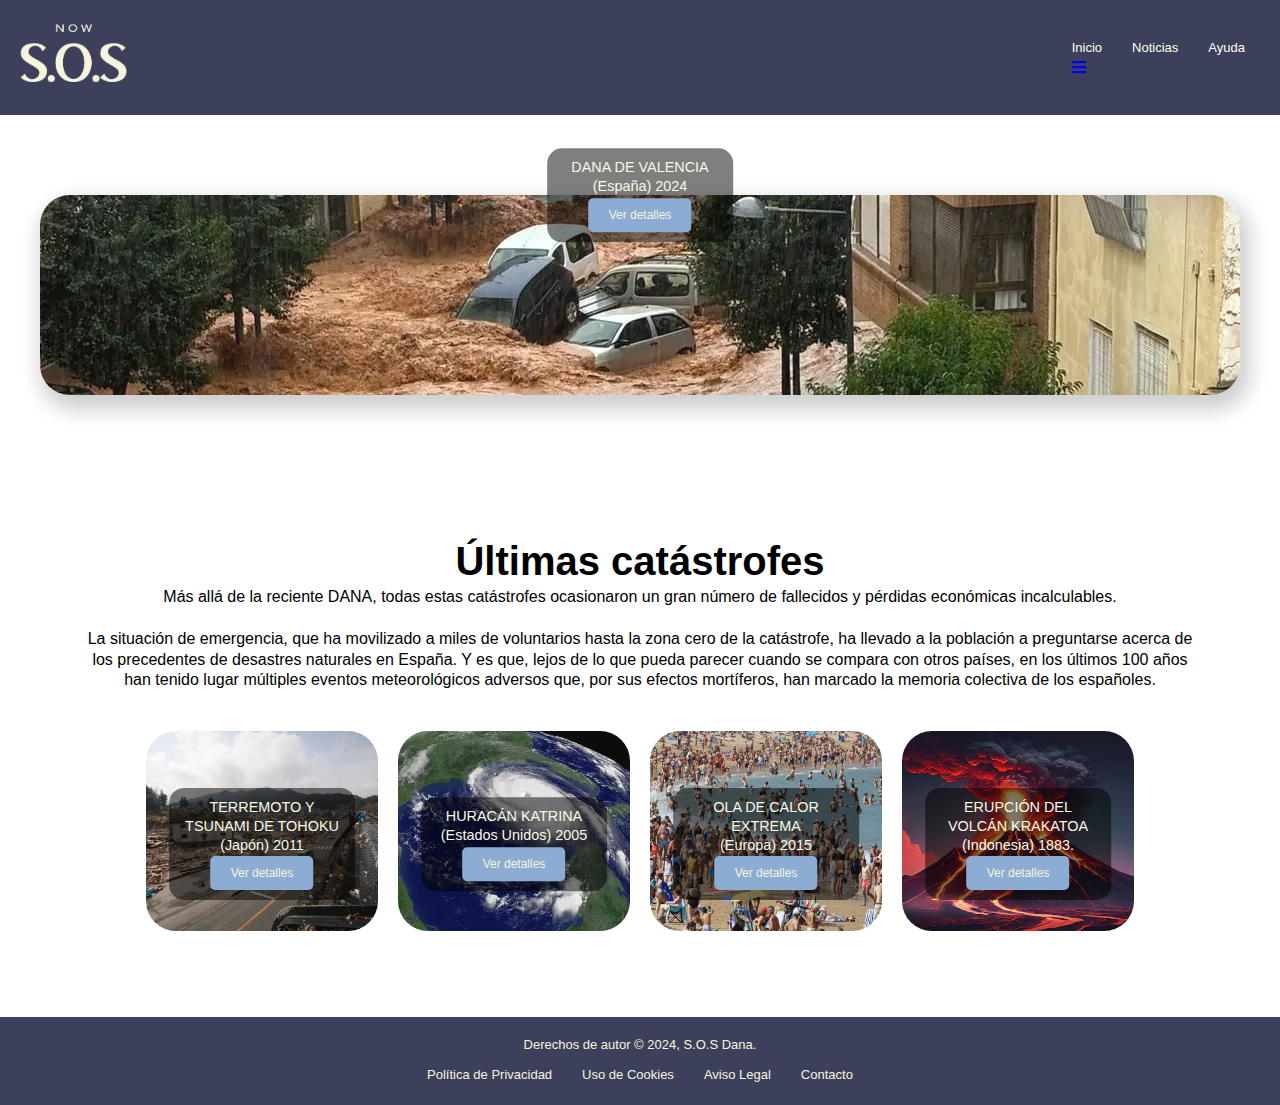
<file: actividad5 (sosDana)/index.html>
<!DOCTYPE html>
<html lang="en">
<head>
    <meta charset="UTF-8">
    <meta name="viewport" content="width=device-width, initial-scale=1.0">
    <meta name="Sos Dana" content="Página de ayuda a las personas afectadas por la Dana ocurrida en Valencia">
    <title>Landing page</title>

    <link rel="stylesheet" href="estilo.css">
    <link href="https://cdnjs.cloudflare.com/ajax/libs/font-awesome/5.15.4/css/all.min.css" rel="stylesheet">


</head>
<body>
  
    <header class="header">
        <div class="header__logo">
            <a class="header__link" href="./index.html">
                <img class="header__link--logo" src="./img/logoBeigeSos.png" alt="logoBeigeSos">
            </a>
        </div>

        <nav class="header__nav">
            <ul class="header__menu">
                <li class="header__menu--item"><a href="./index.html">Inicio</a></li>
                <li class="header__menu--item"><a href="./pagina-catastrofe.html">Noticias</a></li>
                <li class="header__menu--item"><a href="./pagina-catastrofe.html">Ayuda</a></li>
            </ul>

            <a href="#" class="icon"><i class="fa fa-bars" aria-hidden="true" id="menu-icon"></i></a>
            


        </nav>
    </header>


    <main class="main">
        <div class="main__img">

            <picture class="picture-container">
                <source media="(min-width: 1024px)" srcset="img/Desastre 1.jpg">
                <source media="(min-width: 768px)" srcset="img/Desastre 1.jpg">
                <img class="picture1__1" src="img/danaValencia" alt="Desastre 1"> 

                    <div class="overlay">
                        <p class="overlay__p">DANA DE VALENCIA <br>(España) 2024</p>
                        <a href="./pagina-catastrofe.html"><button class="button">Ver detalles </button></a>
                    </div>
            </picture>
            
            <section class="section">
                <h1 class="section__h1">Últimas catástrofes</h1>
                <p class="section__p">Más allá de la reciente DANA, todas estas catástrofes ocasionaron un gran número de fallecidos y pérdidas económicas incalculables.</p><br><p>La situación de emergencia, que ha movilizado a miles de voluntarios hasta la zona cero de la catástrofe, ha llevado a la población a preguntarse acerca de los precedentes de desastres naturales en España. Y es que, lejos de lo que pueda parecer cuando se compara con otros países, en los últimos 100 años han tenido lugar múltiples eventos meteorológicos adversos que, por sus efectos mortíferos, han marcado la memoria colectiva de los españoles. </p>
            </section>
            
            <picture class="picture-container">

                <source media="(min-width: 1024px)" srcset="img/terremotoJapon.jpg">
                <source media="(min-width: 768px)" srcset="img/terremotoJapon.jpg" >
                <img class="picture1" src="img/terremotoJapon.jpg" alt="Desastre 2">

                    <div class="overlay">
                        <p class="overlay__p">TERREMOTO Y TSUNAMI DE TOHOKU <br>(Japón) 2011</p>
                        <button class="button">Ver detalles</button>
                    </div>
            </picture>
            
            <picture class="picture-container">

                <source media="(min-width: 1024px)" srcset="img/huracanKatrina.jpg">
                <source media="(min-width: 768px)" srcset="img/huracanKatrina.jpg" >
                <img class="picture1" src="img/huracanKatrina.jpg" alt="Desastre 3">

                    <div class="overlay">
                        <p class="overlay__p">HURACÁN KATRINA <br>(Estados Unidos) 2005</p>
                        <button class="button">Ver detalles</button>
                    </div>
            </picture>
            
            <picture class="picture-container">

                <source media="(min-width: 1024px)" srcset="img/olaCalorEuropa.jpg">
                <source media="(min-width: 768px)" srcset="img/olaCalorEuropa.jpg">
                <img class="picture1" src="img/olaCalorEuropa.jpg" alt="Desastre 4">

                    <div class="overlay">
                        <p class="overlay__p">OLA DE CALOR EXTREMA <br> (Europa) 2015</p>
                        <button class="button">Ver detalles</button>
                    </div>
            </picture>
            
             <picture class="picture-container">

                <source media="(min-width: 1024px)" srcset="img/erupcionIndonesia.jpg">
                <source media="(min-width: 768px)" srcset="img/erupcionIndonesia.jpg">
                <img class="picture1" src="img/erupcionIndonesia.jpg" alt="Desastre 5">

                    <div class="overlay">
                        <p class="overlay__p">ERUPCIÓN DEL VOLCÁN KRAKATOA (Indonesia)  1883.</p>
                        <button class="button">Ver detalles</button>
                    </div>
            </picture>
        </div>
    </main>


    <footer class="footer">
            <p class="footer__p">Derechos de autor &copy 2024, S.O.S Dana.</p>
            <div>
                <ul class="footer__menu">
                    <li><a href="#">Política de Privacidad</a></li>
                    <li><a href="#">Uso de Cookies</a></li>
                    <li><a href="#">Aviso Legal</a></li>
                    <li><a href="#">Contacto</a></li>
                </ul>
        </div>
    </footer>
    

    <script>
        const menuIcon = document.getElementById('menu-icon');
        const menu = document.querySelector('.header__menu');
    
        menuIcon.addEventListener('click', function() {
            menu.classList.toggle('show');
        });
    </script>
    
</body>
</html>
</file>
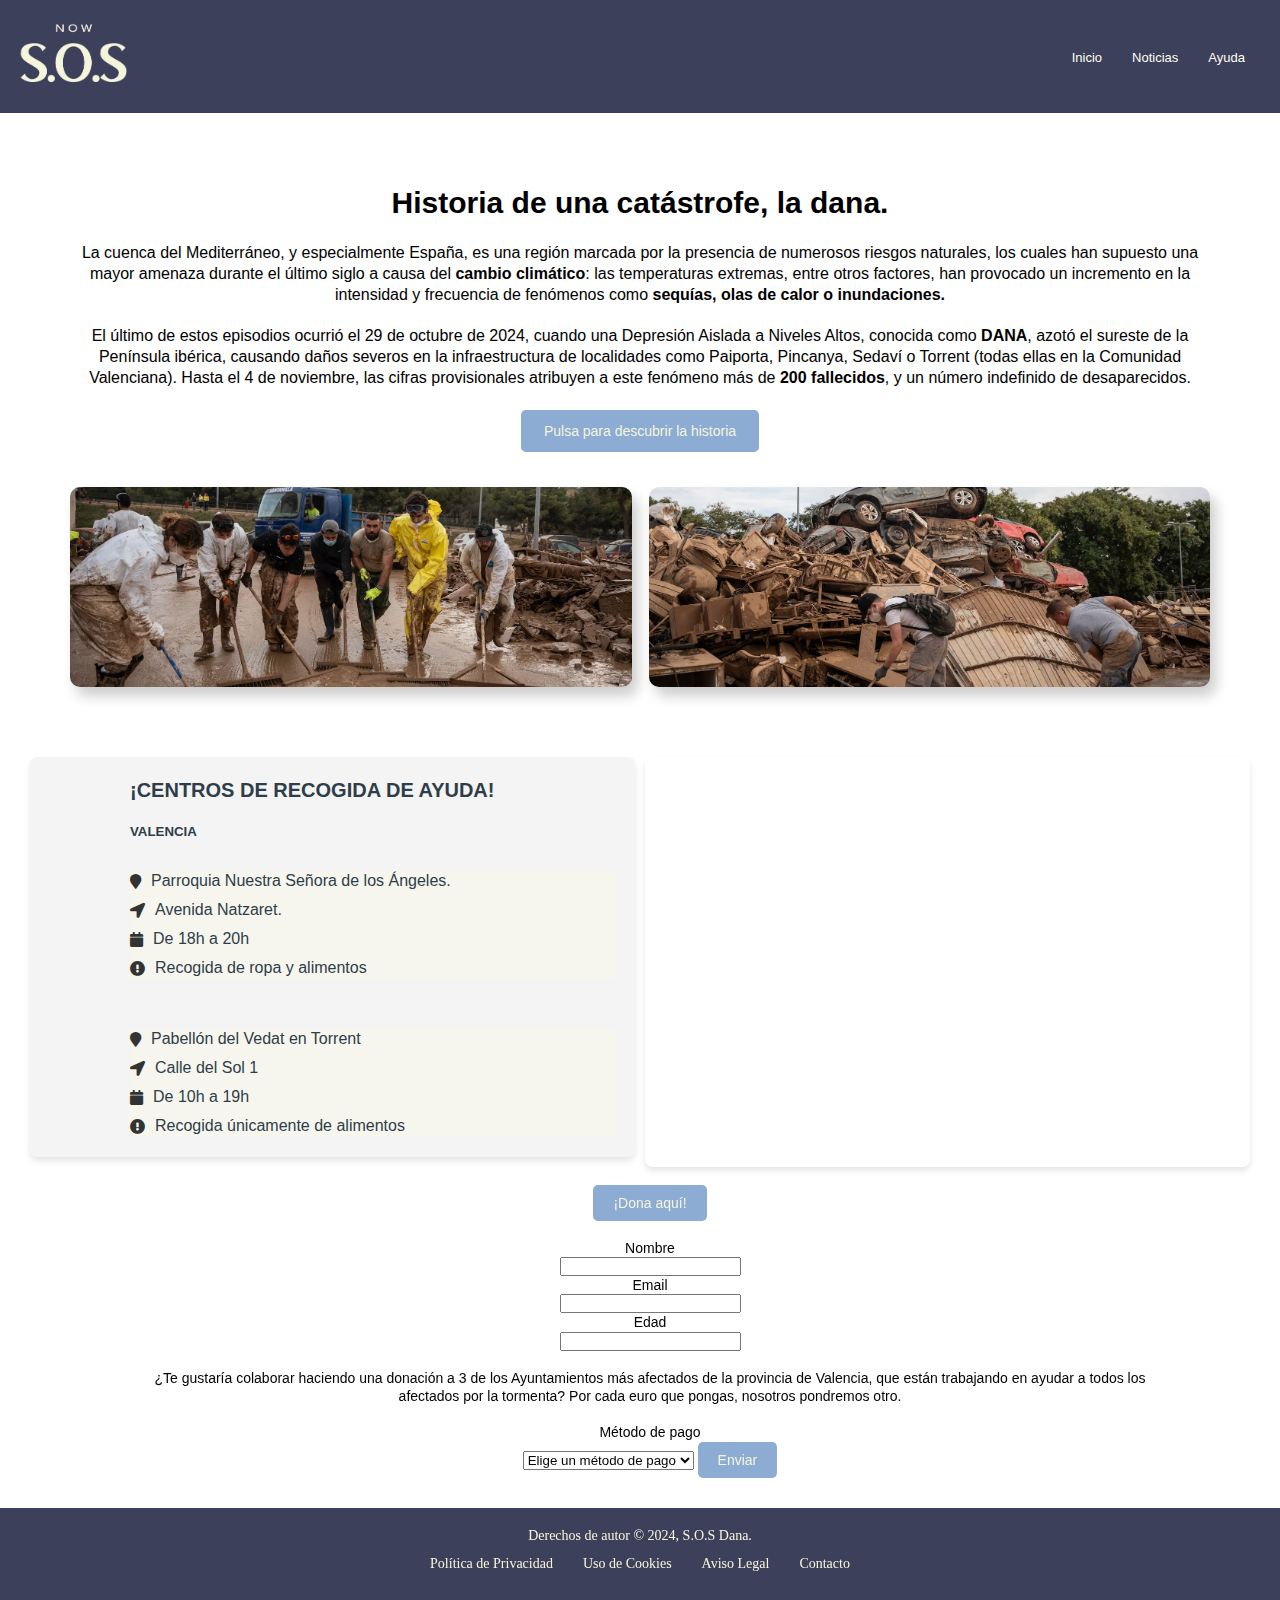
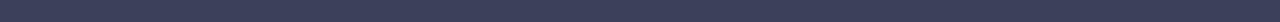
<file: actividad5 (sosDana)/pagina-catastrofe.html>
<!DOCTYPE html>
<html lang="en">
<head>
    <meta charset="UTF-8">
    <meta name="viewport" content="width=device-width, initial-scale=1.0">
    <title>Noticias</title>
     
    <!-- link -->
    <link rel="stylesheet" href="./estilo2.css">
    <link rel="stylesheet" href="https://cdnjs.cloudflare.com/ajax/libs/font-awesome/5.15.3/css/all.min.css">


</head>
<body>
    <header class="header">
        <div class="header__logo">
            <a class="header__link" href="./index.html">
                <img class="header__link--logo" src="./img/logoBeigeSos.png" alt="logoBeigeSos">
            </a>
        </div>

        <nav class="header__nav">
            <ul class="header__menu">
                <li class="header__menu--item"><a href="./index.html">Inicio</a></li>
                <li class="header__menu--item"><a href="./pagina-catastrofe.html">Noticias</a></li>
                <li class="header__menu--item"><a href="#">Ayuda</a></li>
            </ul>
            <a href="#" class="icon">
                <i class="fa fa-bars" aria-hidden="true" id="menu-icon"></i>
            </a>
        </nav>
    </header>


    <main>
        <article class="catastrofe">
            <section class="catastrofe__history">
                <h1 class="catastrofe__history-title">Historia de una catástrofe, la dana.</h1>
                <br><p class="catastrofe__history-r">
                    La cuenca del Mediterráneo, y especialmente España, es una región marcada por la presencia de numerosos riesgos naturales, los cuales han supuesto una mayor amenaza durante el último siglo a causa del <b>cambio climático</b>: las temperaturas extremas, entre otros factores, han provocado un incremento en la intensidad y frecuencia de fenómenos como <b> sequías, olas de calor o inundaciones.</b><br> <br>El último de estos episodios ocurrió el 29 de octubre de 2024, cuando una Depresión Aislada a Niveles Altos, conocida como <b>DANA</b>, azotó el sureste de la Península ibérica, causando daños severos en la infraestructura de localidades como Paiporta, Pincanya, Sedaví o Torrent (todas ellas en la Comunidad Valenciana). Hasta el 4 de noviembre, las cifras provisionales atribuyen a este fenómeno más de <b>200 fallecidos</b>, y un número indefinido de desaparecidos. </p>  


                    <br><button id="mostrarBtn">Pulsa para descubrir la historia</button>

                    <div id="info" class="info oculta">
                        <hr><br>
                        <h2>¿Qué es una DANA?</h2>
                        <p>Una DANA (Depresión Aislada en Niveles Altos) es un fenómeno meteorológico que ocurre cuando una masa de aire frío se queda atrapada en las capas altas de la atmósfera, aislándose del resto del aire que circula. Este tipo de fenómeno genera inestabilidad atmosférica, lo que puede causar lluvias intensas, tormentas y un clima muy variable, a menudo acompañado de fuertes vientos.</p>
                        <br><hr><br>
                        <h2>¿Cómo afecta una DANA?</h2>
                        <p>Cuando una DANA se instala sobre una región, puede dar lugar a lluvias muy fuertes, incluso tormentas con granizo, tormentas eléctricas (rayos y truenos), descenso brusco de las temperaturas y vientos fuertes que pueden dañar estructuras o árboles.</p><br>
                        <br><hr><br>
                        <h2>¿Qué está pasando con la DANA ahora?</h2>
                        <p>En las últimas semanas de octubre y principios de noviembre de 2024, varias zonas de España se han visto afectadas por una DANA. Las regiones más impactadas han sido la Comunidad Valenciana, Murcia, Andalucía y algunas áreas de Castilla-La Mancha.
                        En estas áreas, las lluvias han sido tan intensas que han provocado inundaciones en calles, casas y carreteras. En algunas ciudades, los ríos y barrancos se han desbordado debido a la gran cantidad de agua caída en poco <br>
                        La AEMET (Agencia Estatal de Meteorología) ha activado alertas de riesgo naranja y amarillo para advertir a la población sobre las lluvias fuertes, tormentas y posibles inundaciones. Las autoridades han recomendado no viajar en ciertas zonas, y en algunos casos, se han suspendido actividades como el colegio o eventos al aire libre.
                        Las intensas lluvias y los vientos también han causado daños materiales. <br><br> En algunas áreas, las líneas eléctricas se han caído, y los árboles se han caído sobre las carreteras. Además, las fuertes tormentas han dejado a algunas localidades sin luz durante variash.
                        Los servicios de emergencia están trabajando en las zonas más afectadas para ayudar a las personas, realizar rescates y prevenir nuevos problemas. También se están llevando a cabo tareas de limpieza y reparación.
                        </p><br>
                        <br><hr><br>
                        <h2>¿Cuánto tiempo durará la DANA?</h2>
                        <p>Generalmente, una DANA puede durar entre 2 y 5 días, dependiendo de su tamaño e intensidad. Sin embargo, es muy común que una DANA se mueva, y cuando se aleja, el tiempo tiende a estabilizarse. Si la DANA se dirige hacia el norte o el oeste de España, el clima puede mejorar poco a poco, pero esto varía mucho según las condiciones.</p><br>
                        <br><hr><br>
                        <h2>Consejos para enfrentarse a una DANA</h2>
                        <p>Si vives en una zona afectada por una DANA o te encuentras en una de las regiones bajo alerta, es importante tener en cuenta los siguientes consejos: <br><br>

                            <b>Sigue las alertas meteorológicas:</b> Presta atención a los pronósticos y advertencias emitidas por la AEMET.
                            <br><b>Evita salir si no es necesario:</b> Durante tormentas fuertes o lluvias torrenciales, es mejor no salir a la calle a menos que sea imprescindible.
                            <br><b>Revisa tu vivienda:</b> Asegúrate de que las canaletas y desagües estén libres de obstrucciones, y mantén los objetos fuera de la casa bien sujetos para que no se los lleve el viento.
                            <br><b>Prepárate para cortes de electricidad:</b> Si vives en una zona vulnerable a tormentas, ten a mano linternas, baterías y otras fuentes de luz en caso de apagones.</p><br>
                    </div>

                <div class="catastrofe__history-imgs">
                    <img src="./img/historiaDanaImg1" alt="historiaDanaImg1" class="history__img">
                    <img src="./img/historiaDanaImg2" alt="historiaDanaImg2" class="history__img">
                </div>
            </section>

            <section class="catastrofe__map-centros">
                <div class="catastrofe__centros">
                    <h3>¡CENTROS DE RECOGIDA DE AYUDA!</h3><br>
                    <div>
                        <h5 class="catastrofe__centros-titulos">VALENCIA</h5><br>
                        <ul class="catastrofe__centros-info">
                            <li><i class="fa fa-map-marker" aria-hidden="true"></i>Parroquia Nuestra Señora de los Ángeles.</li>
                            <li><i class="fa fa-location-arrow" aria-hidden="true"></i>Avenida Natzaret.</li>
                            <li><i class="fa fa-calendar" aria-hidden="true"></i>De 18h a 20h</li>
                            <li><i class="fa fa-exclamation-circle" aria-hidden="true"></i>Recogida de ropa y alimentos</li>
                        </ul>
                    </div>

                    <div>
                        <br>
                        <ul class="catastrofe__centros-info">
                            <li><i class="fa fa-map-marker" aria-hidden="true"></i>Pabellón del Vedat en Torrent</li>
                            <li><i class="fa fa-location-arrow" aria-hidden="true"></i>Calle del Sol 1</li>
                            <li><i class="fa fa-calendar" aria-hidden="true"></i>De 10h a 19h</li>
                            <li><i class="fa fa-exclamation-circle" aria-hidden="true"></i>Recogida únicamente de alimentos</li>
                        </ul>
                    </div>

                    <div>
                       <br>
                        <ul class="catastrofe__centros-info">
                            <li><i class="fa fa-map-marker" aria-hidden="true"></i>Colegio CEIP Cervantes</li>
                            <li><i class="fa fa-location-arrow" aria-hidden="true"></i>Calle Metge Fleming, 2 de Ribarroja</li>
                            <li><i class="fa fa-calendar" aria-hidden="true"></i>De 11h a 14h y de 16h a 20h</li>
                            <li><i class="fa fa-exclamation-circle" aria-hidden="true"></i>Recogida de ropa y alimentos</li>
                        </ul>
                    </div>

                    <div>
                        <br>
                         <ul class="catastrofe__centros-info">
                             <li><i class="fa fa-map-marker" aria-hidden="true"></i>La Fundación Madrina</li>
                             <li><i class="fa fa-location-arrow" aria-hidden="true"></i>Calle Limonero, 26</li>
                             <li><i class="fa fa-calendar" aria-hidden="true"></i>De 18h a 20h</li>
                             <li><i class="fa fa-exclamation-circle" aria-hidden="true"></i>Recogida de material de higiene</li>
                         </ul>
                     </div>
                </div>


                <div class="catastrofe__map">
                    <div style="width: 70%">
                        <iframe class="iframe" width="100%" height="300" 
                        frameborder="0" 
                        scrolling="no" 
                        marginheight="0" 
                        marginwidth="0" 
                        src="https://maps.google.com/maps?width=100%25&amp;height=600&amp;hl=en&amp;q=valencia,%20espa%C3%B1a+(Valencia)&amp;t=&amp;z=14&amp;ie=UTF8&amp;iwloc=B&amp;output=embed"><a href="https://www.gps.ie/">gps systems</a></iframe></div>
                </div>
            </section>
            

            <section class="catastrofe__formulario">
                <form action="./pagina-catastrofe.html" method="post">

                        <br><button class="button">¡Dona aquí!</button><br>
                            <!-- Nombre -->
                            <br><label for="nombre">Nombre</label><br>
                            <input type="text" name="nombre"  id="nombre" required><br>

                            <!-- Email -->
                            <label for="email">Email</label><br>
                            <input type="text" name="email"  id="email" required><br>

                            <!-- Edad -->
                            <label for="edad">Edad</label><br>
                            <input type="number" name="edad" id="edad" required><br>

                            <br><p class="catastrofe__formulario-p">¿Te gustaría colaborar haciendo una donación a 3 de los Ayuntamientos más afectados de la provincia de Valencia, que están trabajando en ayudar a todos los afectados por la tormenta? Por cada euro que pongas, nosotros pondremos otro.   
                            </p><br>

                            <!-- Pago -->
                            <label for="pago">Método de pago</label><br>
                            <select name="pago" id="pago" required>
                                <option value="" disabled selected>Elige un método de pago</option>
                                <option value="tarjeta">Tarjeta de Crédito/Débito</option>
                                <option value="paypal">PayPal</option>
                                <option value="transferencia">Transferencia Bancaria</option>
                                <option value="efectivo">Efectivo</option>
                            </select>

                            <!-- Botón de envío -->
                            <button class="button" type="submit">Enviar</button>

                            

                        
                </form>

            </section>

        </article>
    </main>



    <footer class="footer">
        <p class="footer__p">Derechos de autor &copy 2024, S.O.S Dana.</p>
        <div>
            <ul class="footer__menu">
                <li><a href="#">Política de Privacidad</a></li>
                <li><a href="#">Uso de Cookies</a></li>
                <li><a href="#">Aviso Legal</a></li>
                <li><a href="#">Contacto</a></li>
            </ul>
    </div>
</footer>

<script>
    // Obtener el icono del menú y el menú en sí
    const menuIcon = document.getElementById('menu-icon');
    const menu = document.querySelector('.header__menu');

    // Añadir un evento de click al icono del menú
    menuIcon.addEventListener('click', function() {
        // Alternar la clase 'show' para mostrar o esconder el menú
        menu.classList.toggle('show');
    });





    // Obtener el botón y el div de info
    const boton = document.getElementById('mostrarBtn');
    const info = document.getElementById('info');

    // Añadir un evento de click al botón
        boton.addEventListener('click', function() {
            // Alternar la visibilidad de la información
            info.classList.toggle('oculta');
    });    


</script>

</body>
</html>
</file>
<file: actividad5 (sosDana)/estilo.css>
/* Estilos generales para todos los dispositivos */
* {
    box-sizing: border-box;
    margin: 0;
    padding: 0;
}

body {
    font-family: Arial;
    line-height: 1.3;
    display: flex;
    flex-direction: column;
    min-height: 100vh; /* Asegura que el body tenga al menos la altura completa de la ventana */
    overflow-x: hidden; /* Elimina cualquier desbordamiento horizontal */
}

.header {
    background-color: #3d405b;
    display: flex;
    justify-content: space-between;
    align-items: center; /* Centra horizontalmente */
    padding: 15px;
    position: sticky;
    z-index: 10; /*el header tiene un indice mayor*/
    top: 0;
}

.header__menu {
    display: flex;
    flex-direction: row;
    list-style: none;
    gap: 20px;
    margin-right: 20px;
}

.header__menu--item a {
    text-decoration: none;
    color: rgb(255, 255, 241);
    font-size: 13px;
}

.main {
    display: flex;
    flex-direction: column;
    margin: 30px;
    padding: 30px;
}

.section {
    display: flex;
    flex-direction: column;
    justify-content: center;
    align-items: center;
    padding: 20px;
    text-align: center;
}

.main__img {
    display: flex;
    flex-wrap: wrap; /* Permite que las imágenes se ajusten en varias filas */
    justify-content: center; 
    gap: 20px; 
    margin-top: 20px;
}

.picture-container {
    position: relative; /* Permite posicionar elementos dentro de este contenedor */
    width: 100%;
    
}

.picture1, .picture1__1 {
    border-radius: 30px;
    opacity: 0.95;
    object-fit: cover;
    width: 100%;
    height: auto;
}

.overlay__p {
    color: rgb(248, 248, 230);
    font-size: 0.9em; /* Reducción relativa al tamaño de fuente del contenedor */
    z-index: 3;
}

.button {
    background-color: #8cacd3;
    color: beige;
    border: none;
    border-radius: 5px;
    padding: 10px 20px;
    font-size: smaller;
    cursor: pointer;
    transition: background-color 0.3s linear; 
    z-index: 3;
    margin-top: 2px;
    font-size: 12px;
}

.button:hover {
    background-color: beige;
    color: #8cacd3;
    border: 3px solid #8cacd3;
}

.footer {
    background-color: #3d405b;
    display: flex;
    flex-direction: column;
    justify-content: center;
    align-items: center;
    padding: 20px;
    text-align: center;
    margin-top: auto; /* Asegura que el footer esté pegado al final */
    position: static;
}

.footer__menu {
    list-style: none;
    display: flex;
    justify-content: center;   
}

.footer__menu a {
    color: #f5f5dc;
    text-decoration: none;
    font-size: small;
}

.footer__p {
    color: beige;
    font-size: small;
    margin-bottom: 10px;
}








/* Media Query para pantallas grandes (Desktop) */
@media screen and (min-width: 1024px) {
    .header__menu {
        gap: 30px;
    }

    .header__link--logo {
        width: 120px;  
    }

    .main {
        flex-direction: column; 
        justify-content: flex-start; 
        align-items: center;
    }

    .section {
        flex-direction: column;
        justify-content: flex-start; 
        align-items: center; 
        text-align: justify;
        position: relative;
        width: 100%;
        margin-top: 300px;/* Ajusta para que el contenido no quede pegado a la imagen */
        z-index: 2;
        padding: 20px; /* Ajusta el espaciado del contenido */
        text-align: center;
    }

    .section__h1 {
        font-size: 40px;
    }

    .picture-container {
        width: 20%; /* 4 img x fila */
    }

    .main__img {
        display: flex;
        flex-wrap: wrap;
        justify-content: center;  /* Centra las imágenes */
    }
    
    .main__img picture img {
        width: 100%px; /* Hace que la imagen ocupe todo el ancho del contenedor */
        height: 200px;
    }

     .picture1__1 {
        position: absolute;
        top: 0%;
        left: 50%;
        transform: translateX(-50%);
        width: 1200px; /* Ajusta el tamaño de la imagen */
        height: auto;
        border-radius: 30px;
        opacity: 0.95;
        box-shadow: 5px 10px 20px 5px rgba(0, 0, 0, 0.2);
        z-index: 1;
    }

    .picture1 {
        position: relative;
        z-index: 3;
        margin-bottom: 20px;
    }

    .overlay {
        position: absolute;
        background: rgba(0, 0, 0, 0.5); /* Fondo semi-transparente */
        color: beige;
        border-radius: 15px;
        z-index: 3; /* Asegura que el overlay esté encima de la imagen */
        width: 80%; /* Ajusta el tamaño del overlay a la imagen */
        padding: 10px;
        padding: 10px;
        text-align: center;
        top: 50%; /* Centra el overlay verticalmente */
        left: 50%; /* Centra el overlay horizontalmente */
        transform: translate(-50%, -50%); 

    }
    
    .footer__menu {
        gap: 30px;
    }
}











/* Media Query para tablets*/
@media screen and (max-width: 1024px) and (min-width: 768px) {
    .header__menu {
        display: flex;
        font-size: smaller;
        gap: 20px;
        
    }

    .header__link--logo {
        width: 120px;  /* Aumenta el tamaño del logo en pantallas grandes */
        padding-left: 10px;
    }

    .main__img {
        display: flex;
        flex-wrap: wrap;
        justify-content: center;  /* Centra las imágenes */
    }

    .section {
        padding: 10px;
    }

    .picture-container {
        width: 48%; /* 2 img x fila */
    }
    
    .picture1__1 {
        position: relative; /* Cambia la posición a relative si el absolute está causando problemas */
        top: 50%;
        left: 50%;
        transform: translate(-50%, -50%); /* Centrado perfecto */
        border-radius: 30px;
        box-shadow: 5px 10px 20px 5px rgba(0, 0, 0, 0.2);
        opacity: 0.95;
        z-index: 1; 
    }

    .picture1, .picture1__1 {
        width: 100%;                
        height: auto;               
        object-fit: cover;         
        border-radius: 30px;
        box-shadow: 5px 10px 20px 5px rgba(0, 0, 0, 0.2);
        opacity: 0.95;
    }

    .overlay {
        position: absolute;
        top: 50%; /* Centra el overlay verticalmente */
        left: 50%; /* Centra el overlay horizontalmente */
        transform: translate(-50%, -50%); 
        width: 80%; /* Ajusta el tamaño del overlay a la imagen */
        padding: 10px;
        text-align: center;
        background: rgba(0, 0, 0, 0.5); /* Fondo semi-transparente */
        color: beige;
        border-radius: 15px;
        z-index: 2; /* Asegura que el overlay esté encima de la imagen */
    }

    .footer__menu {
        gap: 30px;
    }
}











/* Media Query para móviles */
@media screen and (max-width: 768px) {
    .header__menu {
        display: none;  /* Oculta el menú por defecto */
        flex-direction: column;
        align-items: center;
        gap: 0.5px;
    }

    .header__link--logo {
        width: 100px;  /* Aumenta el tamaño del logo en pantallas grandes */
    }

    #menu-icon {
        display: block;  /* Asegura que el icono de menú sea visible en móviles */
        font-size: 30px; /* Ajusta el tamaño del icono */
        cursor: pointer;
        color: beige;
    }

    .header__menu.show {
        display: flex; /* Muestra el menú cuando está activado */
    }
    
    .section {
        padding: 5px;
    }

    .main {
        padding: 10px;
    }

    .main__img picture {
        padding-left: 20px;
        position: relative;  
        /* Asegura que las imágenes estén en el flujo normal */
        z-index: 1;  
        /* Las imágenes estarán debajo del header */
    }

    .picture1, .picture1__1 {
        width: 90%;  
        height: 250px;
    }

    .overlay {
        position: absolute;
        left: 50%; 
        transform: translate(-50%, -50%); /* Ajusta para centrar completamente */
        text-align: center;
        justify-content: center;
        align-items: center;
        gap: 6px;
        z-index: 2; /* para que el contenido se superponga a la imagen */
        padding: 10px 10px 20px;
        background: rgba(0, 0, 0, 0.5);
        bottom: 25px; 
        display: flex;
        flex-direction: column;
        color: beige;
        border-radius: 15px;
    }

    .footer__menu {
        flex-direction: row;
    }
}
</file>
<file: actividad5 (sosDana)/estilo2.css>
/* Estilos generales para todos los dispositivos */
* {
    box-sizing: border-box;
    margin: 0;
    padding: 0;
}

.header {
    background-color: #3d405b;
    display: flex;
    justify-content: space-between;
    align-items: center; /* Centra horizontalmente */
    padding: 15px;
    position: sticky;
    z-index: 10; /*el header tiene un indice mayor*/
    top: 0;
}

.header__menu {
    display: flex;
    flex-direction: row;
    list-style: none;
    gap: 20px;
    margin-right: 20px;
    font-family: sans-serif;
}

.header__menu--item a {
    text-decoration: none;
    color: rgb(255, 255, 241);
    font-size: 13px;
}

main {
    display: flex;
    flex-direction: column;
    padding: 30px;
    font-family: sans-serif;
    position: static;
    z-index: 3;
    line-height: 1.3;
}

.catastrofe__history {
    font-size: 16px;
    text-align: center;
    line-height: 1.3;
}

.catastrofe__history-title {
    font-size: 30px;
}

.catastrofe__map-centros {
    display: grid; 
    grid-template-columns: 1fr 1fr; /* Dos columnas iguales */
    gap: 10px; 
    margin-top: 30px;
}

.catastrofe__centros {
    background-color: #f4f4f4; /* Fondo para la caja de información */
    max-height: 200px;
    margin-bottom: 10px;
    padding: 20px;
    border-radius: 8px;
    box-shadow: 0 4px 6px rgba(0, 0, 0, 0.1);
    overflow-y: scroll;
}

.catastrofe__map {
    width: 100%;
    /* El iframe se ajustará al tamaño de su contenedor */
    border-radius: 8px;
    box-shadow: 0 4px 6px rgba(0, 0, 0, 0.1);
}

.catastrofe__centrosP {
    font-size: small;
}

ul {
    list-style: none;
    margin-bottom: 30px;
}

.catastrofe__centros i {
    font-size: 15px; /*tamaño de los iconos*/
    color: #333;
    margin-right: 10px;
    vertical-align: middle; 
}

.catastrofe__centros-info {
    background-color: rgb(246, 246, 238);
    color: #2e3d49;
}

.catastrofe__centros h5 {
    margin-bottom: 10px;
    font-weight: bold;
    color: #2e3d49;
}

.catastrofe__centros h3 {
    font-size: 20px;
    color: #2e3d49;
}

.catastrofe__centros-info li {
    display: flex;
    align-items: center;
    margin-bottom: 8px;
}

.catastrofe__formulario {
    display: flex;
    justify-content: center;
    text-align: center;
    font-size: 14px;
}

.catastrofe__history-imgs {
    display: flex;
    justify-content: center;
    gap: 17px; /*espacio entre las img*/
    margin-top: 35px; 
}

.history__img {
    width: 100%;
    box-shadow: 6px 9px 13px rgba(0, 0, 0, 0.2);;
}

.oculta {
    display: none; /*para que la historia esté oculta*/
}

.info {
    padding: 30px;
}

#mostrarBtn {
    background-color: #8cacd3;
    color: beige;
    border: 3px solid #8cacd3;
    transition: background-color 0.6s ease-in;
}

#mostrarBtn:hover {
    background-color: beige;
    color: #8cacd3;
    border: 3px solid #8cacd3;
}

button {
    background-color: #8cacd3;
    color: beige;
    border: none;
    border-radius: 5px;
    padding: 10px 20px;
    cursor: pointer;
    transition: background-color 0.3s linear; /*vel constante*/
    font-size: 14px;
}

.button:hover {
    background-color: beige;
    color: #8cacd3;
    border: 3px solid #8cacd3;
}

.footer {
    background-color: #3d405b;
    display: flex;
    flex-direction: column;
    justify-content: center;
    align-items: center;
    padding: 20px;
    text-align: center;
    margin-top: auto; /* Asegura que el footer esté pegado al final */
    position: static;
}

.footer__menu {
    list-style: none;
    display: flex;
    justify-content: center;   
}

.footer__p {
    color: beige;
    font-size: 14px;
    margin-bottom: 10px;
}

.footer__menu a {
    color: #f5f5dc;
    text-decoration: none;
    font-size: 14px;
}







/* Media Query para pantallas grandes (Desktop) */
@media screen and (min-width: 1024px) {
    .header__menu {
        gap: 30px;
        padding-top: 30px;
        display: flex;
    }

    .header__link--logo {
        width: 120px;  
    }

    .catastrofe__history {
        padding: 40px;
    }

    .catastrofe__map {
        display: flex;
        justify-content: center;
        padding: 20px;
    }

    .catastrofe__centros {
        padding-left: 100px;
        max-height: 400px;
    }

    .history__img {
        width: 100%;
        max-width: 40em; /*tamaño max para q las img no sean tan grandes*/
        height: 200px;
        border-radius: 10px;
        object-fit: cover;  /* las img cubren el espacio sin distorsionarse */
    }

    .catastrofe__formulario {
        padding-left: 120px;
        padding-right: 100px;
    }

    #menu-icon {
        display: none
    }

    .footer__menu {
        gap: 30px;
    }
}
















/* Media Query para tablets*/
@media screen and (max-width: 1024px) and (min-width: 768px) {
    .header__menu {
        display: flex;
        font-size: smaller;
        gap: 20px;
        padding-top: 30px;
        
    }

    .header__link--logo {
        width: 120px;  /* Aumenta el tamaño del logo en pantallas grandes */
        padding-left: 10px;
    }

    .catastrofe__history {
        padding: 30px;
    }

    .catastrofe__map {
        display: flex;
        justify-content: center;
        padding: 0px 20px 20px 20px;
    }

    .catastrofe__history-imgs {
        flex-wrap: wrap;
    }

    .catastrofe__centros {
        padding-left: 100px;
        max-height: 340px;
    }

    .history__img {
        width: 100%;
        max-width: 600px; /*tamaño max para q las img no sean tan grandes*/
        height: auto;
        border-radius: 10px;
        object-fit: cover;  /* las img cubren el espacio sin distorsionarse */
    }

    #menu-icon {
        display: none
    }

    .footer__menu {
        gap: 30px;
    }
}














/* Media Query para móviles */
@media screen and (max-width: 768px) {
    .header__menu {
        display: none;  /* Oculta el menú por defecto */
        flex-direction: column;
        align-items: center;
        gap: 10px;
    
    }

    .header__menu.show {
        display: flex; /* Muestra el menú cuando la clase 'show' se aplica */
    }

    .header__link--logo {
        width: 100px; 
    }

    #menu-icon {
        display: block;  /* Asegura que el icono de menú sea visible en móviles */
        font-size: 30px; /* Ajusta el tamaño del icono */
        cursor: pointer;
        color: beige;
    }

    .catastrofe__history {
        padding: 20px;
    }

    .catastrofe__history-imgs {
        flex-wrap: wrap;
    }

    .catastrofe__map-centros {
        grid-template-columns: 1fr; /* Coloca los elementos uno debajo del otro */
    }

    .catastrofe__centros {
        padding-left: 30px;
        max-height: 270px;
    }

    .catastrofe__map {
        display: flex;
        justify-content: center;
        padding: 15px;
        width: 100%;
    }

    .catastrofe__map iframe {
        height: 200px; /* Ajustar altura para pantallas más pequeñas */
    }

    .history__img {
        width: 100%;
        max-width: 600px; /*tamaño max para q las img no sean tan grandes*/
        height: auto;
        border-radius: 10px;
        object-fit: cover;  /* las img cubren el espacio sin distorsionarse */
    }
    
    .footer__menu {
        flex-direction: row;
    }
}
</file>
